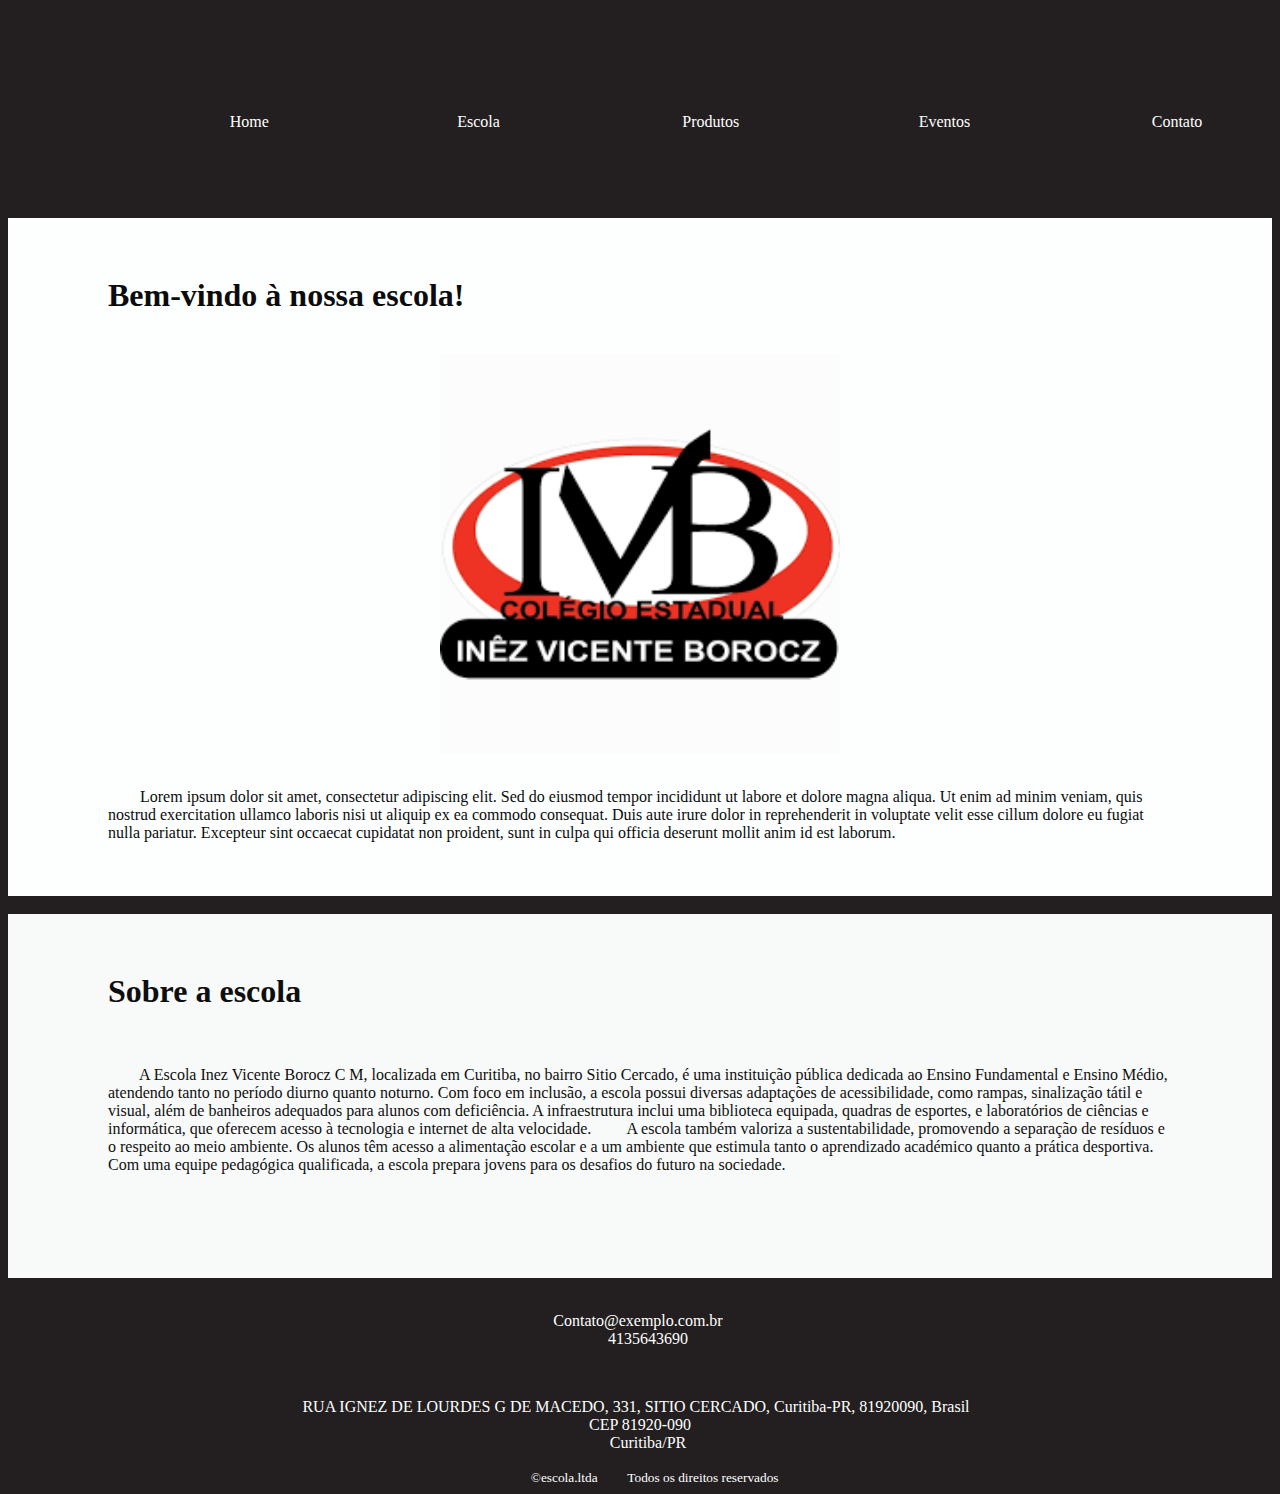
<file: index.html>
<!DOCTYPE html>
<html lang = "pt-br">
<head>
 <meta charset = "utf-8">
 <title> Home - Site da Escola </title>
 <link rel="stylesheet" href="style.css">
</head>
<body>
 <main id = "site">
  <div class = "cabeacalho">
    <div class = "menu-principal">
      <nav>
      <ul>
        <li>
         <a href = "index14.html"> Home </a>
        </li>
        <li>
         <a href = "escola14.html"> Escola </a>
        </li>
        <li>
         <a href = "produtos14.html"> Produtos </a>
        </li>
        <li>
         <a href = "eventos14.html"> Eventos </a>
        </li>
        <li>
         <a href = "contato14.html"> Contato </a>
        </li>
      </ul>
    </nav>
  </div>
  <div class = "conteudo-principal">
    <h1>Bem-vindo à nossa escola!</h1>
       <img src="logo.png" alt="oi" class="imagem1" width="400">
      <p>
        Lorem ipsum dolor sit amet, consectetur adipiscing elit. Sed do eiusmod tempor incididunt ut labore et dolore magna aliqua. Ut enim ad minim veniam, quis nostrud exercitation ullamco laboris nisi ut aliquip ex ea commodo consequat. Duis aute irure dolor in reprehenderit in voluptate velit esse cillum dolore eu fugiat nulla pariatur. Excepteur sint occaecat cupidatat non proident, sunt in culpa qui officia deserunt mollit anim id est laborum.
      </p>
  </div>
  <div class = "conteudo-secundario">
    <h1>Sobre a escola</h1>
      <p>
        A Escola Inez Vicente Borocz C M, localizada em Curitiba, no bairro Sitio Cercado, é uma instituição pública dedicada ao Ensino Fundamental e Ensino Médio, atendendo tanto no período diurno quanto noturno. Com foco em inclusão, a escola possui diversas adaptações de acessibilidade, como rampas, sinalização tátil e visual, além de banheiros adequados para alunos com deficiência. A infraestrutura inclui uma biblioteca equipada, quadras de esportes, e laboratórios de ciências e informática, que oferecem acesso à tecnologia e internet de alta velocidade.

        A escola também valoriza a sustentabilidade, promovendo a separação de resíduos e o respeito ao meio ambiente. Os alunos têm acesso a alimentação escolar e a um ambiente que estimula tanto o aprendizado académico quanto a prática desportiva. Com uma equipe pedagógica qualificada, a escola prepara jovens para os desafios do futuro na sociedade.
    </p>
      <p>
              </p>
</div>

<div class = "rodape">
    <p id = "telefone-email">
        Contato@exemplo.com.br 
        <br>
        <Span class = "DDD">41</Span>35643690
    </p>
    <p id = "endereco">
      RUA IGNEZ DE LOURDES G DE MACEDO, 331, SITIO CERCADO, Curitiba-PR, 81920090, Brasil
        <br>
        CEP 81920-090
        <br>
        Curitiba/PR
    </p>

    <small id = "copyright">
        &copy;escola.ltda
        Todos os direitos reservados
    </small>
</div>
</div>

</body>
</html>
</file>
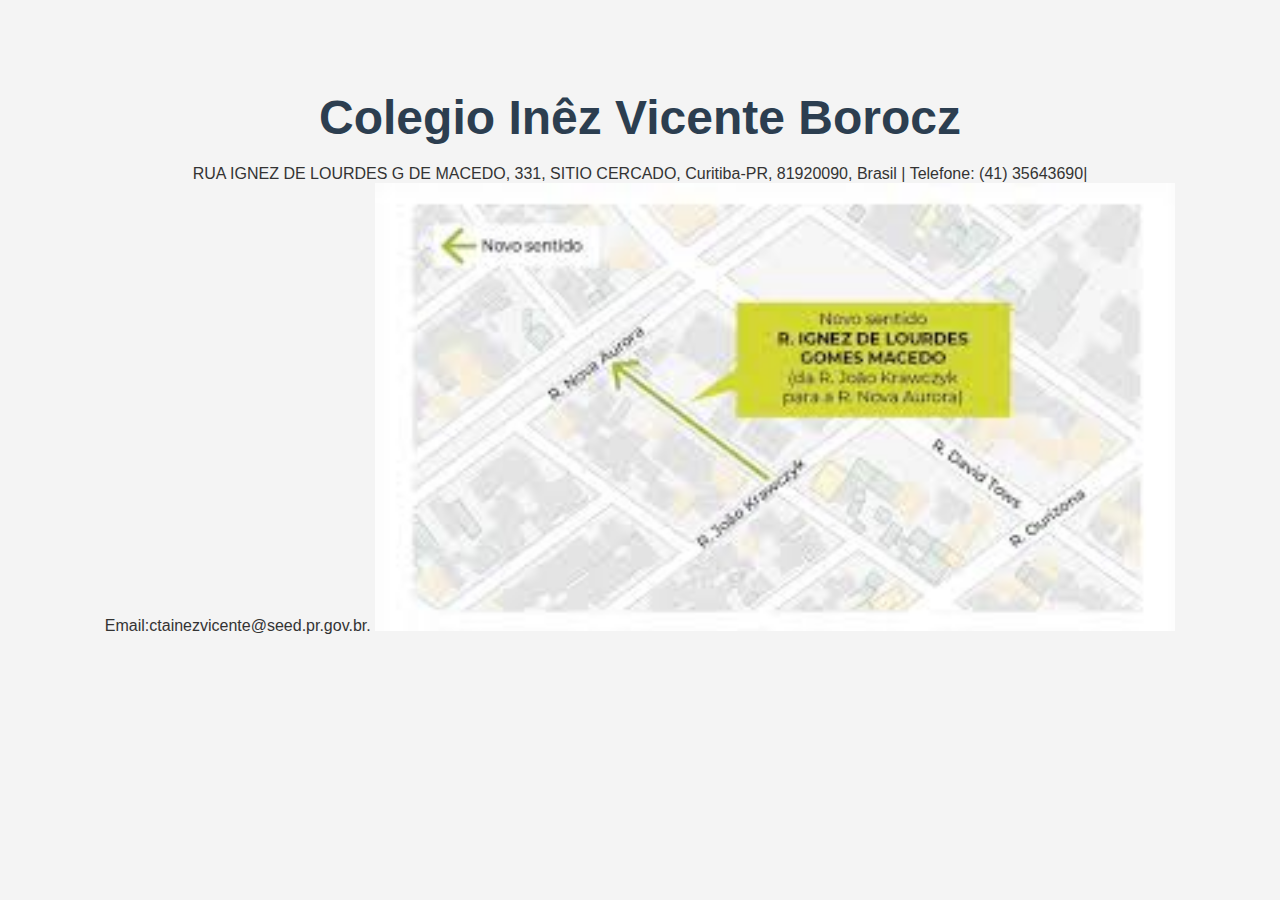
<file: contato14.html>
<!DOCTYPE html>
<html lang="pt-br">
<head>
    <meta charset="UTF-8">
    <meta name="viewport" content="width=device-width, initial-scale=1.0">
    <title>Boas-Vindas</title>
    <style>
        body {
            font-family: Arial, sans-serif;
            text-align: center;
            padding: 50px;
            background-color: #f4f4f4;
            color: #333;
        }
        h1 {
            color: #2c3e50; /* Cor comum para cabeçalhos de sites de escolas */
            font-size: 3em;
            margin-bottom: 20px;
        }
        p {
            font-size: 1.2em;
            color: #555;
            max-width: 800px;
            margin: 0 auto;
        }
    </style>
</head>
<body>

    <h1>Colegio Inêz Vicente Borocz</h1>

    <p1>RUA IGNEZ DE LOURDES G DE MACEDO, 331, SITIO CERCADO, Curitiba-PR, 81920090, Brasil | Telefone: (41) 35643690| Email:ctainezvicente@seed.pr.gov.br.</p1>

    <img src="LG.jfif" alt="oi" class="imagem1" width="800">
</body>
</html>
</file>
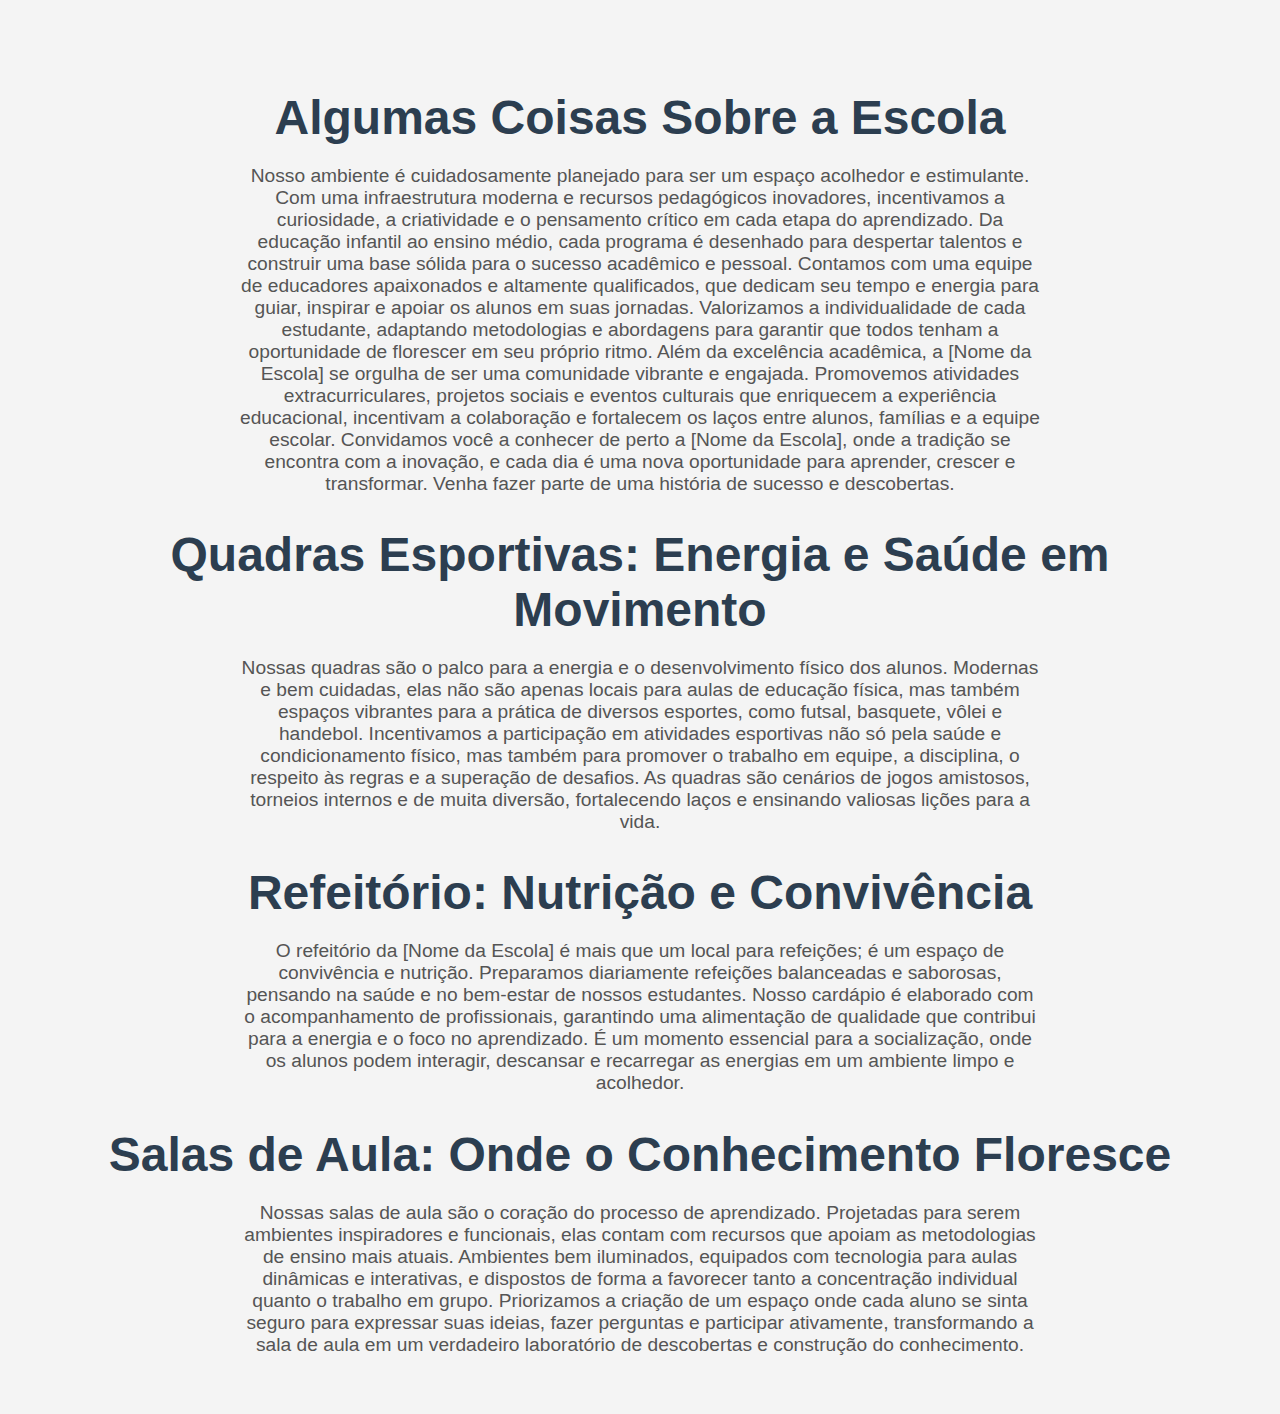
<file: escola14.html>
<!DOCTYPE html>
<html lang="pt-br">
<head>
    <meta charset="UTF-8">
    <meta name="viewport" content="width=device-width, initial-scale=1.0">
    <title>Boas-Vindas</title>
    <style>
        body {
            font-family: Arial, sans-serif;
            text-align: center;
            padding: 50px;
            background-color: #f4f4f4;
            color: #333;
        }
        h1 {
            color: #2c3e50; /* Cor comum para cabeçalhos de sites de escolas */
            font-size: 3em;
            margin-bottom: 20px;
        }
        p {
            font-size: 1.2em;
            color: #555;
            max-width: 800px;
            margin: 0 auto;
        }
    </style>
</head>
<body>

    <h1>Algumas Coisas Sobre a Escola</h1>
    <p>
        
Nosso ambiente é cuidadosamente planejado para ser um espaço acolhedor e estimulante. Com uma infraestrutura moderna e recursos pedagógicos inovadores, incentivamos a curiosidade, a criatividade e o pensamento crítico em cada etapa do aprendizado. Da educação infantil ao ensino médio, cada programa é desenhado para despertar talentos e construir uma base sólida para o sucesso acadêmico e pessoal.

Contamos com uma equipe de educadores apaixonados e altamente qualificados, que dedicam seu tempo e energia para guiar, inspirar e apoiar os alunos em suas jornadas. Valorizamos a individualidade de cada estudante, adaptando metodologias e abordagens para garantir que todos tenham a oportunidade de florescer em seu próprio ritmo.
        
 Além da excelência acadêmica, a [Nome da Escola] se orgulha de ser uma comunidade vibrante e engajada. Promovemos atividades extracurriculares, projetos sociais e eventos culturais que enriquecem a experiência educacional, incentivam a colaboração e fortalecem os laços entre alunos, famílias e a equipe escolar.
        
 Convidamos você a conhecer de perto a [Nome da Escola], onde a tradição se encontra com a inovação, e cada dia é uma nova oportunidade para aprender, crescer e transformar. Venha fazer parte de uma história de sucesso e descobertas.
</p>

   <h1>Quadras Esportivas: Energia e Saúde em Movimento</h1>

   <p>Nossas quadras são o palco para a energia e o desenvolvimento físico dos alunos. Modernas e bem cuidadas, elas não são apenas locais para aulas de educação física, mas também espaços vibrantes para a prática de diversos esportes, como futsal, basquete, vôlei e handebol. Incentivamos a participação em atividades esportivas não só pela saúde e condicionamento físico, mas também para promover o trabalho em equipe, a disciplina, o respeito às regras e a superação de desafios. As quadras são cenários de jogos amistosos, torneios internos e de muita diversão, fortalecendo laços e ensinando valiosas lições para a vida.</p>


   <h1>Refeitório: Nutrição e Convivência</h1>

   <p>O refeitório da [Nome da Escola] é mais que um local para refeições; é um espaço de convivência e nutrição. Preparamos diariamente refeições balanceadas e saborosas, pensando na saúde e no bem-estar de nossos estudantes. Nosso cardápio é elaborado com o acompanhamento de profissionais, garantindo uma alimentação de qualidade que contribui para a energia e o foco no aprendizado. É um momento essencial para a socialização, onde os alunos podem interagir, descansar e recarregar as energias em um ambiente limpo e acolhedor.</p>

   <h1>Salas de Aula: Onde o Conhecimento Floresce</h1>

   <P> Nossas salas de aula são o coração do processo de aprendizado. Projetadas para serem ambientes inspiradores e funcionais, elas contam com recursos que apoiam as metodologias de ensino mais atuais. Ambientes bem iluminados, equipados com tecnologia para aulas dinâmicas e interativas, e dispostos de forma a favorecer tanto a concentração individual quanto o trabalho em grupo. Priorizamos a criação de um espaço onde cada aluno se sinta seguro para expressar suas ideias, fazer perguntas e participar ativamente, transformando a sala de aula em um verdadeiro laboratório de descobertas e construção do conhecimento.</P>

</body>
</html>
</file>
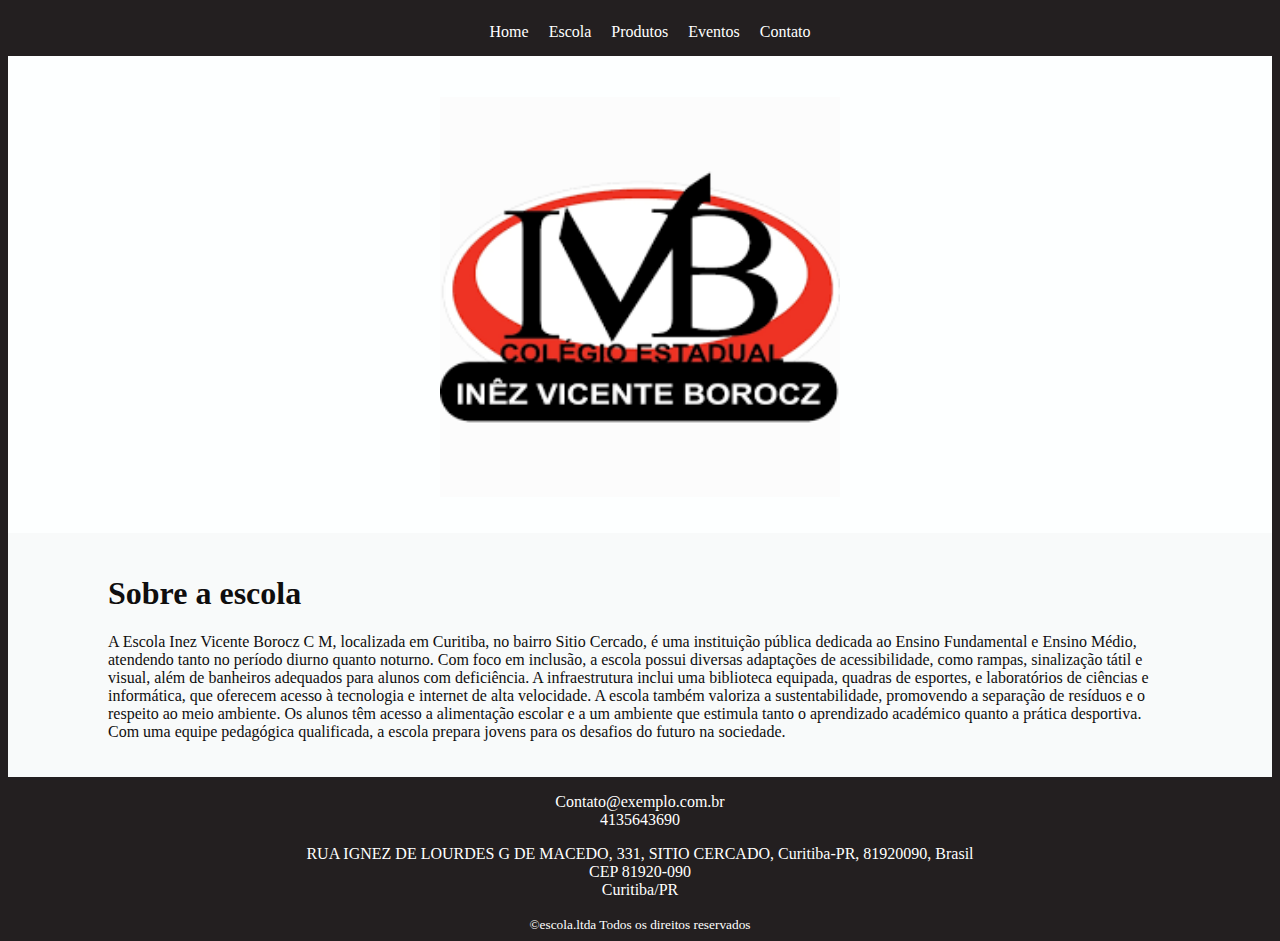
<file: index14.html>
<!DOCTYPE html>
<html lang = "pt-br">
<head>
 <meta charset = "utf-8">
 <title> Home - Site da Escola </title>
 <link rel="stylesheet" href="style.css">
</head>
<body>
 <main id = "site">
  <div class = "cabeacalho">
    <div class = "menu-principal">
      <nav>
      <ul>
        <li>
         <a href = "index14.html"> Home </a>
        </li>
        <li>
         <a href = "escola14.html"> Escola </a>
        </li>
        <li>
         <a href = "produtos14.html"> Produtos </a>
        </li>
        <li>
         <a href = "eventos14.html"> Eventos </a>
        </li>
        <li>
         <a href = "contato14.html"> Contato </a>
        </li>
      </ul>
    </nav>
  </div>
  <div class = "conteudo-principal">
    <h1></h1>
       <img src="logo.png" alt="oi" class="imagem1" width="400">
      <p>
      
      </p>
  </div>
  <div class = "conteudo-secundario">
    <h1>Sobre a escola</h1>
      <p>
        A Escola Inez Vicente Borocz C M, localizada em Curitiba, no bairro Sitio Cercado, é uma instituição pública dedicada ao Ensino Fundamental e Ensino Médio, atendendo tanto no período diurno quanto noturno. Com foco em inclusão, a escola possui diversas adaptações de acessibilidade, como rampas, sinalização tátil e visual, além de banheiros adequados para alunos com deficiência. A infraestrutura inclui uma biblioteca equipada, quadras de esportes, e laboratórios de ciências e informática, que oferecem acesso à tecnologia e internet de alta velocidade.

        A escola também valoriza a sustentabilidade, promovendo a separação de resíduos e o respeito ao meio ambiente. Os alunos têm acesso a alimentação escolar e a um ambiente que estimula tanto o aprendizado académico quanto a prática desportiva. Com uma equipe pedagógica qualificada, a escola prepara jovens para os desafios do futuro na sociedade.
    </p>
      <p>
        
      </p>
</div>

<div class = "rodape">
    <p id = "telefone-email">
        Contato@exemplo.com.br 
        <br>
        <Span class = "DDD">41</Span>35643690
    </p>
    <p id = "endereco">
      RUA IGNEZ DE LOURDES G DE MACEDO, 331, SITIO CERCADO, Curitiba-PR, 81920090, Brasil
        <br>
        CEP 81920-090
        <br>
        Curitiba/PR
    </p>

    <small id = "copyright">
        &copy;escola.ltda
        Todos os direitos reservados
    </small>
</div>
</div>

</body>
</html>
</file>
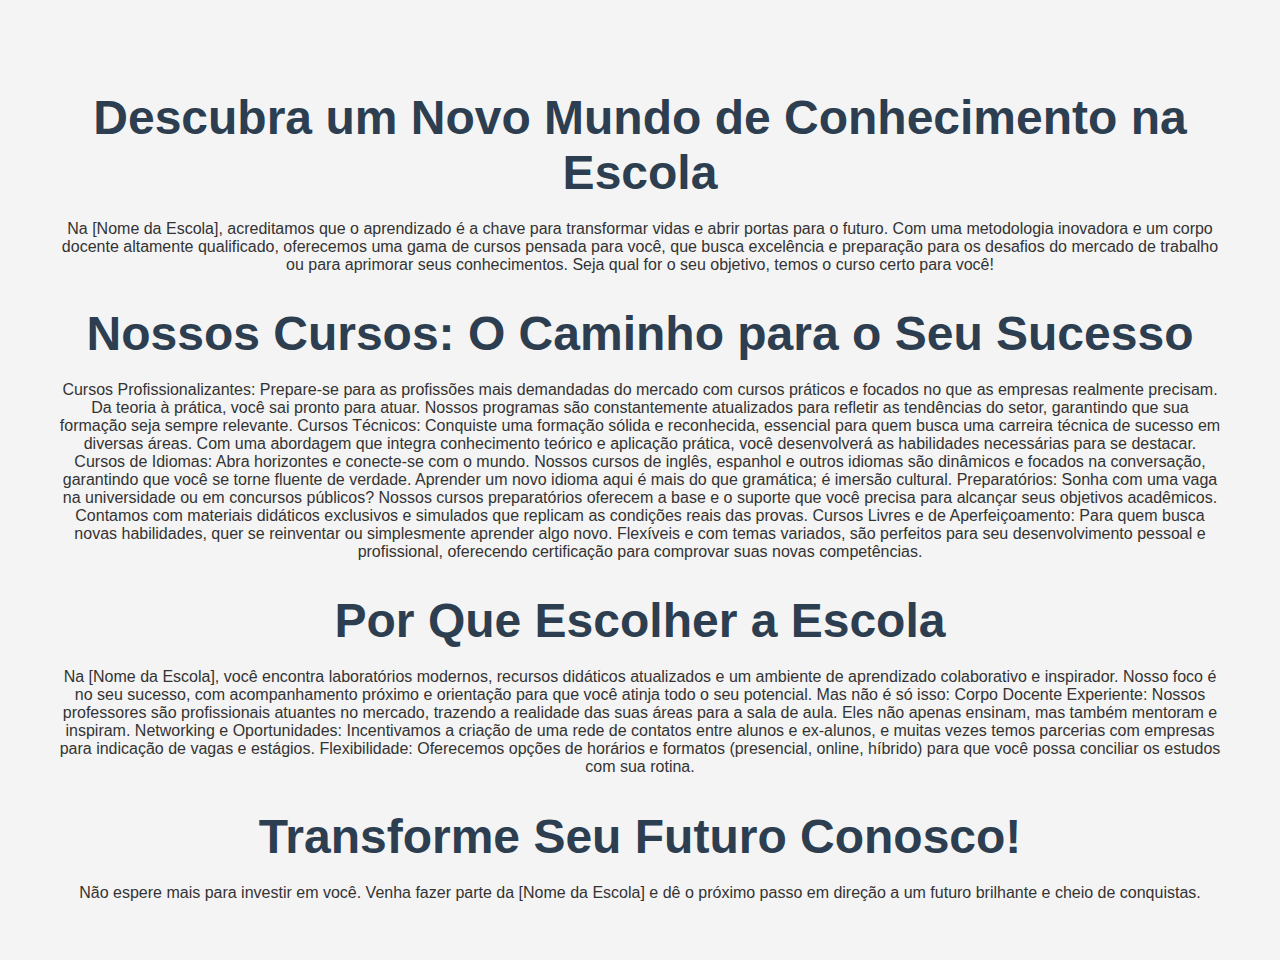
<file: produtos14.html>
<!DOCTYPE html>
<html lang="pt-br">
<head>
    <meta charset="UTF-8">
    <meta name="viewport" content="width=device-width, initial-scale=1.0">
    <title>Boas-Vindas</title>
    <style>
        body {
            font-family: Arial, sans-serif;
            text-align: center;
            padding: 50px;
            background-color: #f4f4f4;
            color: #333;
        }
        h1 {
            color: #2c3e50; /* Cor comum para cabeçalhos de sites de escolas */
            font-size: 3em;
            margin-bottom: 20px;
        }
        p {
            font-size: 1.2em;
            color: #555;
            max-width: 800px;
            margin: 0 auto;
        }
    </style>
</head>
<body>

    <h1>Descubra um Novo Mundo de Conhecimento na Escola</h1>

    <p1>Na [Nome da Escola], acreditamos que o aprendizado é a chave para transformar vidas e abrir portas para o futuro. Com uma metodologia inovadora e um corpo docente altamente qualificado, oferecemos uma gama de cursos pensada para você, que busca excelência e preparação para os desafios do mercado de trabalho ou para aprimorar seus conhecimentos.

        Seja qual for o seu objetivo, temos o curso certo para você!</p1>

    <h1>Nossos Cursos: O Caminho para o Seu Sucesso</h1>

    <p1>Cursos Profissionalizantes: Prepare-se para as profissões mais demandadas do mercado com cursos práticos e focados no que as empresas realmente precisam. Da teoria à prática, você sai pronto para atuar. Nossos programas são constantemente atualizados para refletir as tendências do setor, garantindo que sua formação seja sempre relevante.

        Cursos Técnicos: Conquiste uma formação sólida e reconhecida, essencial para quem busca uma carreira técnica de sucesso em diversas áreas. Com uma abordagem que integra conhecimento teórico e aplicação prática, você desenvolverá as habilidades necessárias para se destacar.
        
        Cursos de Idiomas: Abra horizontes e conecte-se com o mundo. Nossos cursos de inglês, espanhol e outros idiomas são dinâmicos e focados na conversação, garantindo que você se torne fluente de verdade. Aprender um novo idioma aqui é mais do que gramática; é imersão cultural.
        
        Preparatórios: Sonha com uma vaga na universidade ou em concursos públicos? Nossos cursos preparatórios oferecem a base e o suporte que você precisa para alcançar seus objetivos acadêmicos. Contamos com materiais didáticos exclusivos e simulados que replicam as condições reais das provas.
        
        Cursos Livres e de Aperfeiçoamento: Para quem busca novas habilidades, quer se reinventar ou simplesmente aprender algo novo. Flexíveis e com temas variados, são perfeitos para seu desenvolvimento pessoal e profissional, oferecendo certificação para comprovar suas novas competências.
    </p1>

    <h1>Por Que Escolher a Escola</h1>

    <p1>Na [Nome da Escola], você encontra laboratórios modernos, recursos didáticos atualizados e um ambiente de aprendizado colaborativo e inspirador. Nosso foco é no seu sucesso, com acompanhamento próximo e orientação para que você atinja todo o seu potencial. Mas não é só isso:

        Corpo Docente Experiente: Nossos professores são profissionais atuantes no mercado, trazendo a realidade das suas áreas para a sala de aula. Eles não apenas ensinam, mas também mentoram e inspiram.
        
        Networking e Oportunidades: Incentivamos a criação de uma rede de contatos entre alunos e ex-alunos, e muitas vezes temos parcerias com empresas para indicação de vagas e estágios.
        
        Flexibilidade: Oferecemos opções de horários e formatos (presencial, online, híbrido) para que você possa conciliar os estudos com sua rotina.</p1>

    <h1>Transforme Seu Futuro Conosco!</h1>

    <p1>Não espere mais para investir em você. Venha fazer parte da [Nome da Escola] e dê o próximo passo em direção a um futuro brilhante e cheio de conquistas.

    </p1>
</body>
</html>
</file>
<file: style.css>
html{
    background-color: #231F20;
}
.menu-principal {
    background-color: #231F20;
    color: #fff;
    padding: 15px 0;
    text-align: center;
}

.menu-principal nav {
    flex: 1;
    display: flex;
    justify-content: center;
    word-spacing: 20px;
}

.menu-principal nav ul {
    list-style-type: none;
    padding: 0;
    margin: 0;
    display: flex;
}

.menu-principal nav ul li {
    display: inline;
    margin-left: 20px;
}

.menu-principal nav ul li a {
    color: #fff;
    text-decoration: none;
}
.logo{
    height: auto;
    width: 75px;
    border-radius: 10%;
}
.home{
    margin-left: 50px;
}
.empresa{
    margin-left: 60px;
}
.servicos{
    margin-left: 70px;
}
.contato{
    margin-left: 90px;
}

.conteudo-principal{
    background-color: #fdffff;
    color: rgb(11, 11, 11);
    justify-content: space-between;
    align-items: center;
    padding: 20px 100px;
}

.conteudo-secundario{
    background-color: #f8fafa;
    color: rgb(15, 14, 14);
    justify-content: space-between;
    align-items: center;
    padding: 20px 100px;
}

.imagem1{
    display: block;
    margin-left:auto;
    margin-right:auto ;
}

.imagem2{
    height: auto;
    width: 75px;
}

.rodape{
    color:white;
    text-align:center;
}
</file>
